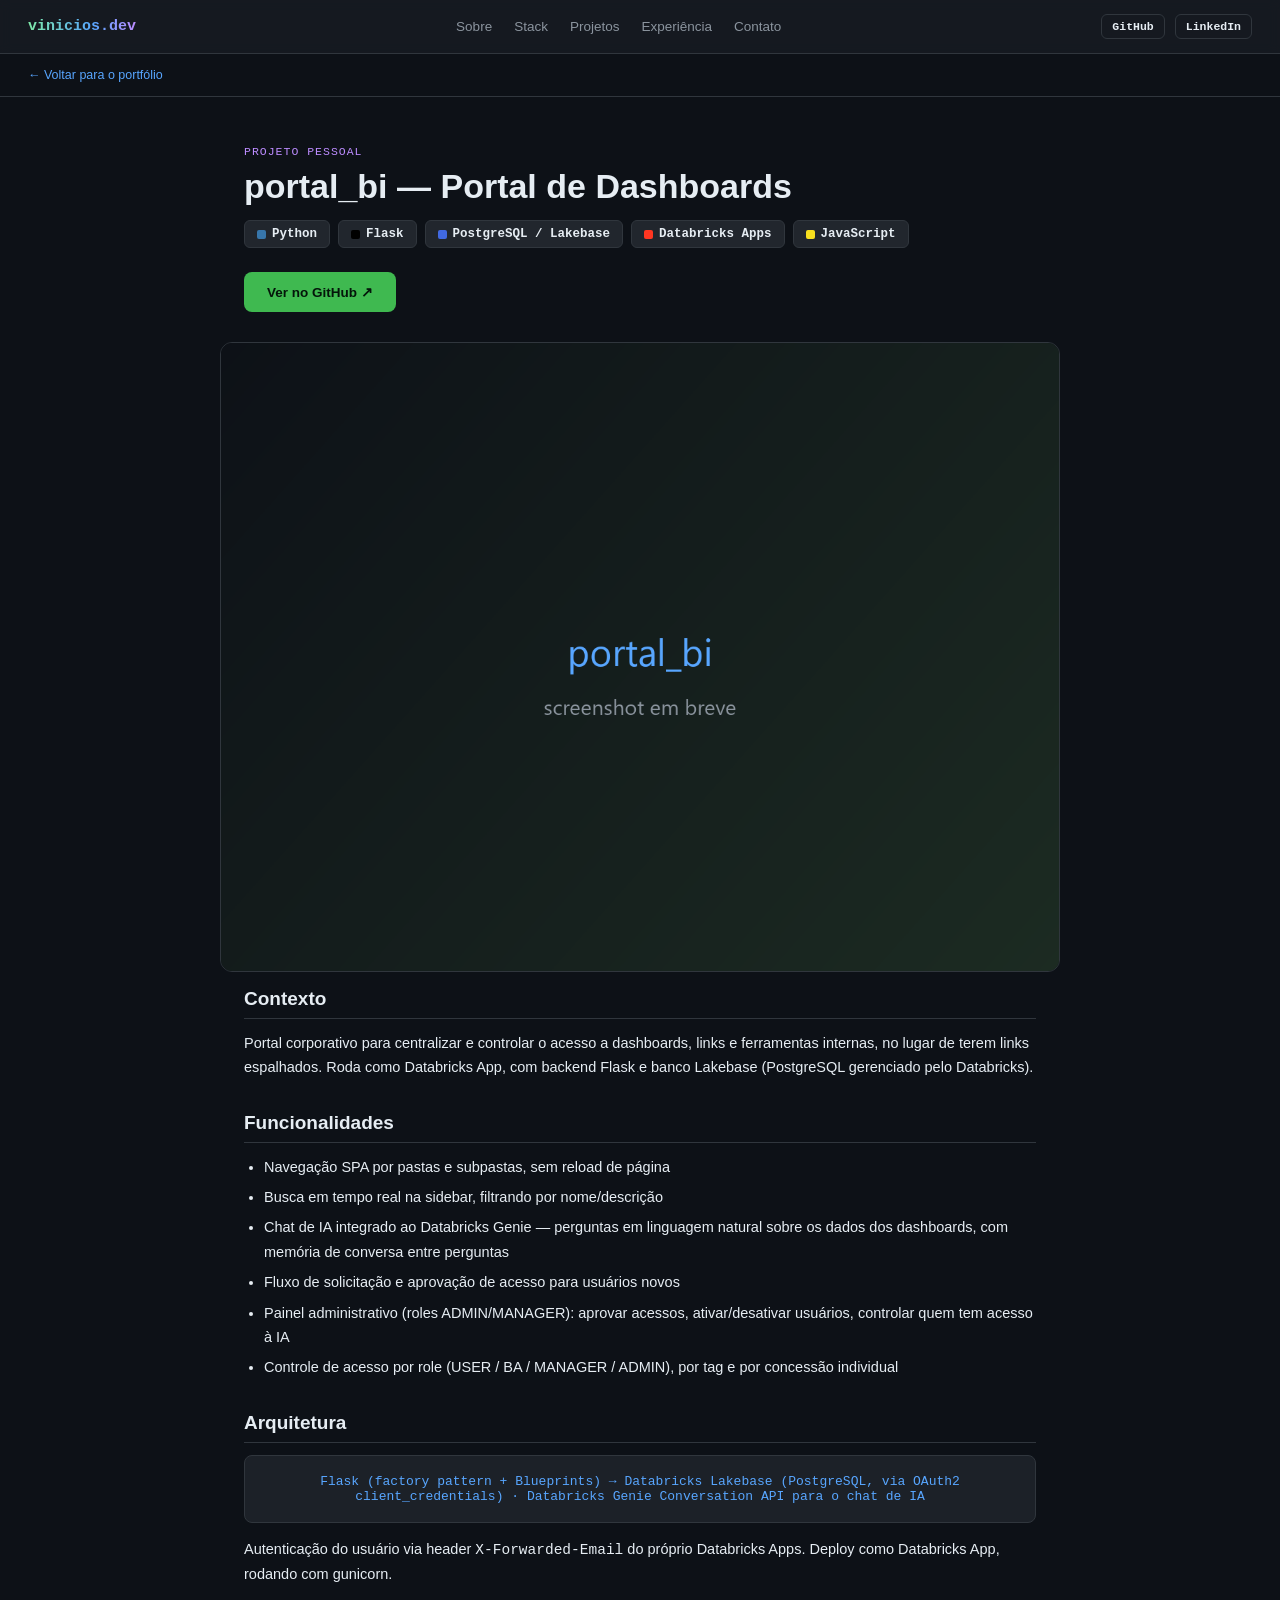
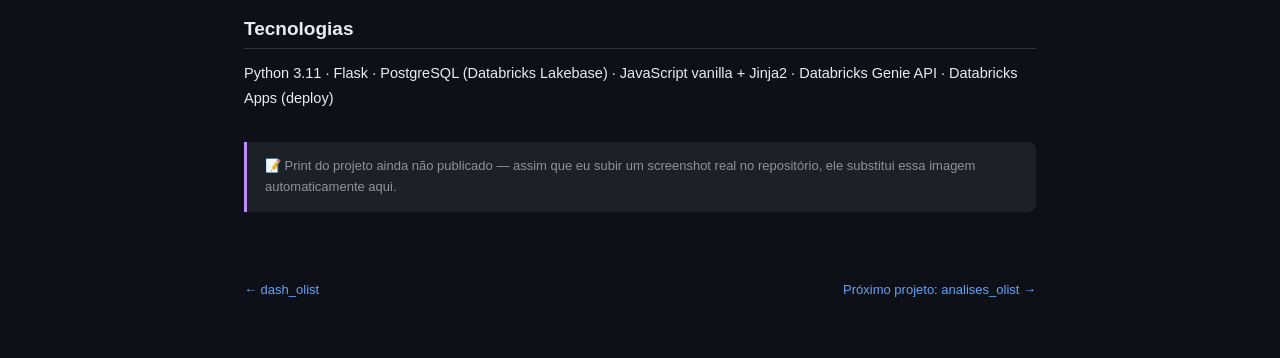
<file: projetos/portal-bi.html>
<!doctype html>
<html lang="pt-BR">
<head>
  <meta charset="utf-8">
  <meta name="viewport" content="width=device-width, initial-scale=1">
  <title>portal_bi — Vinicios Santos</title>
  <meta name="description" content="Portal corporativo para centralizar dashboards e ferramentas internas, rodando como Databricks App com backend Flask.">
  <link rel="stylesheet" href="../assets/style.css">
</head>
<body>

  <nav class="site-nav">
    <a class="brand" href="../index.html">vinicios.dev</a>
    <div class="navlinks">
      <a href="../index.html#sobre">Sobre</a>
      <a href="../index.html#stack">Stack</a>
      <a href="../index.html#projetos">Projetos</a>
      <a href="../index.html#experiencia">Experiência</a>
      <a href="../index.html#contato">Contato</a>
    </div>
    <div class="navsocial">
      <a href="https://github.com/ViniciosMSantos" target="_blank" rel="noopener">GitHub</a>
      <a href="https://www.linkedin.com/in/vinicios-m-206309b6/" target="_blank" rel="noopener">LinkedIn</a>
    </div>
  </nav>

  <div class="pp-breadcrumb"><a href="../index.html#projetos">← Voltar para o portfólio</a></div>

  <div class="pp-header">
    <span class="pp-eyebrow">Projeto pessoal</span>
    <h1>portal_bi — Portal de Dashboards</h1>
    <div class="pp-badges">
      <span class="chip"><span class="sw" style="background:#3776AB"></span>Python</span>
      <span class="chip"><span class="sw" style="background:#000000"></span>Flask</span>
      <span class="chip"><span class="sw" style="background:#4169E1"></span>PostgreSQL / Lakebase</span>
      <span class="chip"><span class="sw" style="background:#FF3621"></span>Databricks Apps</span>
      <span class="chip"><span class="sw" style="background:#F7DF1E"></span>JavaScript</span>
    </div>
    <div class="pp-cta">
      <a class="btn primary" href="https://github.com/ViniciosMSantos/portal_bi" target="_blank" rel="noopener">Ver no GitHub ↗</a>
    </div>
  </div>

  <div class="pp-cover">
    <img src="../assets/portal_bi_placeholder.png" alt="portal_bi — print em breve">
  </div>

  <div class="pp-body">

    <div class="pp-sec">
      <h2>Contexto</h2>
      <p>Portal corporativo para centralizar e controlar o acesso a dashboards, links e ferramentas internas, no lugar de terem links espalhados. Roda como Databricks App, com backend Flask e banco Lakebase (PostgreSQL gerenciado pelo Databricks).</p>
    </div>

    <div class="pp-sec">
      <h2>Funcionalidades</h2>
      <ul>
        <li>Navegação SPA por pastas e subpastas, sem reload de página</li>
        <li>Busca em tempo real na sidebar, filtrando por nome/descrição</li>
        <li>Chat de IA integrado ao Databricks Genie — perguntas em linguagem natural sobre os dados dos dashboards, com memória de conversa entre perguntas</li>
        <li>Fluxo de solicitação e aprovação de acesso para usuários novos</li>
        <li>Painel administrativo (roles ADMIN/MANAGER): aprovar acessos, ativar/desativar usuários, controlar quem tem acesso à IA</li>
        <li>Controle de acesso por role (USER / BA / MANAGER / ADMIN), por tag e por concessão individual</li>
      </ul>
    </div>

    <div class="pp-sec">
      <h2>Arquitetura</h2>
      <div class="pp-arch">Flask (factory pattern + Blueprints) → Databricks Lakebase (PostgreSQL, via OAuth2 client_credentials) · Databricks Genie Conversation API para o chat de IA</div>
      <p style="margin-top:14px;">Autenticação do usuário via header <code>X-Forwarded-Email</code> do próprio Databricks Apps. Deploy como Databricks App, rodando com gunicorn.</p>
    </div>

    <div class="pp-sec">
      <h2>Tecnologias</h2>
      <p>Python 3.11 · Flask · PostgreSQL (Databricks Lakebase) · JavaScript vanilla + Jinja2 · Databricks Genie API · Databricks Apps (deploy)</p>
    </div>

    <div class="pp-note">📝 Print do projeto ainda não publicado — assim que eu subir um screenshot real no repositório, ele substitui essa imagem automaticamente aqui.</div>

  </div>

  <div class="pp-footer-nav">
    <a href="dash-olist.html">← dash_olist</a>
    <a href="analises-olist.html">Próximo projeto: analises_olist →</a>
  </div>

</body>
</html>
</file>
<file: assets/style.css>
:root{
  --bg:#0d1117;
  --surface:#161b22;
  --surface-2:#1c2128;
  --border:#30363d;
  --text:#e6edf3;
  --text-muted:#8b949e;
  --link:#58a6ff;
  --accent:#3fb950;
  --accent2:#bc8cff;
  --danger:#f85149;
  --chip-bg:#21262d;
  color-scheme:dark;
}
*{box-sizing:border-box;}
html,body{margin:0;padding:0;}
body{
  background:var(--bg);
  color:var(--text);
  font-family:-apple-system,BlinkMacSystemFont,"Segoe UI",Helvetica,Arial,sans-serif;
}
a{color:inherit;}
img{max-width:100%;display:block;}

/* ================= NAV ================= */
.site-nav{
  position:sticky;top:0;z-index:10;
  display:flex;align-items:center;justify-content:space-between;gap:16px;flex-wrap:wrap;
  padding:14px 28px;border-bottom:1px solid var(--border);background:rgba(22,27,34,.92);backdrop-filter:blur(6px);
}
.brand{
  font-family:"JetBrains Mono",Consolas,monospace;font-weight:700;font-size:15px;text-decoration:none;
  background:linear-gradient(90deg,#7ee9a8,#58a6ff 60%,#bc8cff);-webkit-background-clip:text;background-clip:text;color:transparent;
}
.navlinks{display:flex;gap:22px;flex-wrap:wrap;font-size:13.5px;color:var(--text-muted);}
.navlinks a{text-decoration:none;}
.navlinks a:hover{color:var(--text);}
.navsocial{display:flex;gap:10px;}
.navsocial a{
  font-family:"JetBrains Mono",Consolas,monospace;font-size:11.5px;font-weight:700;
  border:1px solid var(--border);border-radius:6px;padding:5px 10px;text-decoration:none;color:var(--text);
}
.navsocial a:hover{border-color:var(--link);color:var(--link);}

/* ================= HERO ================= */
.hero{
  position:relative;overflow-x:hidden;text-align:center;padding:72px 24px 92px;
  background:linear-gradient(120deg,#0a3d24,#0d1a3d 55%,#2a1140);
}
.hero-inner{
  max-width:1220px;margin:0 auto;display:flex;align-items:center;gap:52px;text-align:left;
}
@media (max-width:820px){
  .hero-inner{flex-direction:column;text-align:center;gap:30px;}
}
.hero-content{flex:1;min-width:0;text-align:center;}
.hero-avatar{
  width:clamp(170px,20vw,260px);height:clamp(170px,20vw,260px);border-radius:50%;object-fit:cover;flex:none;
  border:4px solid transparent;
  background:linear-gradient(#0d1a3d,#0d1a3d) padding-box,
             linear-gradient(135deg,#7ee9a8,#58a6ff 60%,#bc8cff) border-box;
  box-shadow:0 10px 34px rgba(0,0,0,.4);
}
.hero h1{
  margin:0 0 10px;font-size:clamp(30px,5vw,48px);font-weight:800;text-wrap:balance;text-align:center;
  background:linear-gradient(90deg,#7ee9a8,#58a6ff 60%,#bc8cff);-webkit-background-clip:text;background-clip:text;color:transparent;
}
.hero .wave{display:inline-block;animation:wave 2.2s infinite;transform-origin:70% 70%;}
@keyframes wave{0%,60%,100%{transform:rotate(0)}10%,30%{transform:rotate(14deg)}20%{transform:rotate(-8deg)}}
.hero .typing{font-family:"JetBrains Mono",Consolas,monospace;font-size:clamp(14px,2.4vw,19px);color:var(--danger);min-height:26px;margin:0 0 20px;text-align:center;}
.hero .typing .cursor{border-right:2px solid var(--danger);animation:blink 1s step-end infinite;}
@keyframes blink{50%{border-color:transparent;}}
.hero p.lede{max-width:560px;margin:0 auto 28px;color:#c9d1d9;font-size:15.5px;line-height:1.6;}
.hero-ctas{display:flex;gap:12px;justify-content:center;flex-wrap:wrap;position:relative;}
.btn{
  font:inherit;font-size:13.5px;font-weight:700;padding:11px 22px;border-radius:8px;text-decoration:none;
  display:inline-flex;align-items:center;gap:6px;border:1px solid transparent;
}
.btn.primary{background:var(--accent);color:#04150a;}
.btn.ghost{border-color:#ffffff40;color:#fff;}
.btn.outline{border-color:var(--border);color:var(--text);}
.btn.outline:hover{border-color:var(--link);color:var(--link);}

.contact-chip{
  display:flex;align-items:center;gap:9px;
  background:var(--chip-bg);border:1px solid var(--border);color:var(--text);
  transition:border-color .12s,transform .12s;
}
.contact-chip:hover{border-color:var(--link);transform:translateY(-1px);}
.contact-chip .ico{
  width:24px;height:24px;border-radius:7px;flex:none;
  display:flex;align-items:center;justify-content:center;
}
.contact-chip .ico svg{width:14px;height:14px;}
.contact-chip .ico.li-ico{font-family:Georgia,"Times New Roman",serif;font-weight:800;font-size:13px;color:#fff;}

.hero-wave{position:absolute;left:0;right:0;bottom:-1px;line-height:0;}

@media (prefers-reduced-motion: reduce){
  .hero .wave{animation:none;}
  .hero .typing .cursor{animation:none;}
}

/* ================= SECTIONS ================= */
.section{padding:56px 24px;border-bottom:1px solid var(--border);}
.section:last-of-type{border-bottom:none;}
.section-head{max-width:640px;margin:0 auto 32px;text-align:center;}
.eyebrow{
  font-family:"JetBrains Mono",Consolas,monospace;font-size:11.5px;font-weight:700;letter-spacing:1px;
  color:var(--accent);text-transform:uppercase;
}
.section-head h2{margin:6px 0 0;font-size:26px;font-weight:800;}

.about-grid{max-width:920px;margin:0 auto;display:grid;grid-template-columns:1.3fr 1fr;gap:36px;align-items:start;}
@media (max-width:680px){.about-grid{grid-template-columns:1fr;}}
ul.about{margin:0;padding-left:20px;display:flex;flex-direction:column;gap:10px;font-size:15px;line-height:1.6;color:var(--text);}
.stat-tiles{display:grid;grid-template-columns:1fr 1fr;gap:12px;}
.tile{border:1px solid var(--border);background:var(--surface-2);border-radius:10px;padding:18px;text-align:center;}
.tile .n{font-family:"JetBrains Mono",Consolas,monospace;font-size:28px;font-weight:800;color:var(--link);font-variant-numeric:tabular-nums;}
.tile .l{font-size:12px;color:var(--text-muted);margin-top:4px;}

.stackgroup{max-width:860px;margin:0 auto 16px;display:flex;flex-direction:column;gap:9px;}
.stackgroup h3{margin:0;font-size:12px;color:var(--text-muted);font-weight:700;text-transform:uppercase;letter-spacing:.5px;text-align:center;}
.chiprow{display:flex;flex-wrap:wrap;gap:9px;justify-content:center;}
.chip{
  display:inline-flex;align-items:center;gap:6px;background:var(--chip-bg);border:1px solid var(--border);
  padding:6px 12px;border-radius:6px;font-size:12.5px;font-weight:600;color:var(--text);font-family:"JetBrains Mono",Consolas,monospace;
}
.chip .sw{width:9px;height:9px;border-radius:2px;flex:none;}

.projgrid{max-width:980px;margin:0 auto;display:grid;grid-template-columns:repeat(2,1fr);gap:20px;}
@media (max-width:680px){.projgrid{grid-template-columns:1fr;}}
.projcard{
  display:flex;flex-direction:column;text-decoration:none;color:inherit;
  border:1px solid var(--border);border-radius:12px;background:var(--surface-2);overflow:hidden;transition:border-color .15s,transform .15s;
}
.projcard:hover{border-color:var(--link);transform:translateY(-2px);}
.projcard:focus-visible{outline:2px solid var(--link);outline-offset:2px;}
.projthumb{aspect-ratio:4/3;background:linear-gradient(135deg,#0d1117,#1c2128 60%,#1a2b22);}
.projthumb img{width:100%;height:100%;object-fit:cover;}
.projbody{padding:18px 20px;display:flex;flex-direction:column;gap:8px;flex:1;}
.projtitle{font-weight:700;font-size:15.5px;}
.projdesc{margin:0;font-size:13px;line-height:1.55;color:var(--text-muted);flex:1;}
.projmore{font-size:12px;font-weight:700;color:var(--accent);}

.timeline{max-width:840px;margin:0 auto;display:flex;flex-direction:column;gap:22px;}
.expblock{border-left:3px solid var(--accent);padding-left:18px;display:flex;flex-direction:column;gap:8px;}
.expblock.alt{border-left-color:var(--accent2);}
.exphead{display:flex;flex-wrap:wrap;align-items:baseline;gap:10px;}
.exprole{font-weight:700;font-size:15px;}
.expperiod{font-family:"JetBrains Mono",Consolas,monospace;font-size:11.5px;font-weight:700;color:var(--accent);background:var(--chip-bg);border:1px solid var(--border);padding:3px 9px;border-radius:5px;}
.expblock.alt .expperiod{color:var(--accent2);}
.expdesc{margin:0;font-size:13px;line-height:1.55;color:var(--text-muted);}
.expprojects{margin:0;padding-left:18px;display:flex;flex-direction:column;gap:6px;font-size:13px;line-height:1.55;color:var(--text);}

.footer{padding:44px 24px;text-align:center;display:flex;flex-direction:column;gap:12px;align-items:center;}
.footer .navsocial{justify-content:center;}
.footer small{color:var(--text-muted);font-size:11.5px;}

/* ================= PROJECT PAGE ================= */
.pp-breadcrumb{padding:14px 28px;font-size:12.5px;color:var(--text-muted);border-bottom:1px solid var(--border);}
.pp-breadcrumb a{color:var(--link);text-decoration:none;}
.pp-breadcrumb a:hover{text-decoration:underline;}
.pp-header{padding:44px 24px 0;max-width:840px;margin:0 auto;}
.pp-eyebrow{font-family:"JetBrains Mono",Consolas,monospace;font-size:11.5px;color:var(--accent2);text-transform:uppercase;letter-spacing:1px;}
.pp-header h1{margin:8px 0 14px;font-size:clamp(24px,4vw,34px);font-weight:800;text-wrap:balance;}
.pp-badges{display:flex;gap:8px;flex-wrap:wrap;margin-bottom:24px;}
.pp-cta{display:flex;gap:10px;margin-bottom:30px;flex-wrap:wrap;}
.pp-cover{max-width:840px;margin:0 auto 8px;border-radius:12px;overflow:hidden;border:1px solid var(--border);aspect-ratio:4/3;background:linear-gradient(135deg,#0d1117,#1c2128 60%,#1a2b22);}
.pp-cover img{width:100%;height:100%;object-fit:cover;}
.pp-body{max-width:840px;margin:0 auto;padding:8px 24px 70px;display:flex;flex-direction:column;gap:32px;}
.pp-sec h2{font-size:19px;font-weight:800;margin:0 0 12px;padding-bottom:8px;border-bottom:1px solid var(--border);}
.pp-sec p{margin:0 0 10px;font-size:14.5px;line-height:1.68;color:var(--text);}
.pp-sec p:last-child{margin-bottom:0;}
.pp-sec ul{margin:0;padding-left:20px;font-size:14.5px;line-height:1.68;color:var(--text);display:flex;flex-direction:column;gap:6px;}
.pp-arch{
  font-family:"JetBrains Mono",Consolas,monospace;font-size:13px;background:var(--surface-2);border:1px solid var(--border);
  border-radius:8px;padding:18px;text-align:center;color:var(--link);overflow-x:auto;
}
.pp-note{
  border-left:3px solid var(--accent2);background:var(--surface-2);padding:14px 18px;border-radius:0 8px 8px 0;
  font-size:13px;color:var(--text-muted);line-height:1.6;
}
.pp-footer-nav{max-width:840px;margin:0 auto;padding:0 24px 60px;display:flex;justify-content:space-between;font-size:13px;}
.pp-footer-nav a{color:var(--link);text-decoration:none;}
.pp-footer-nav a:hover{text-decoration:underline;}
</file>
